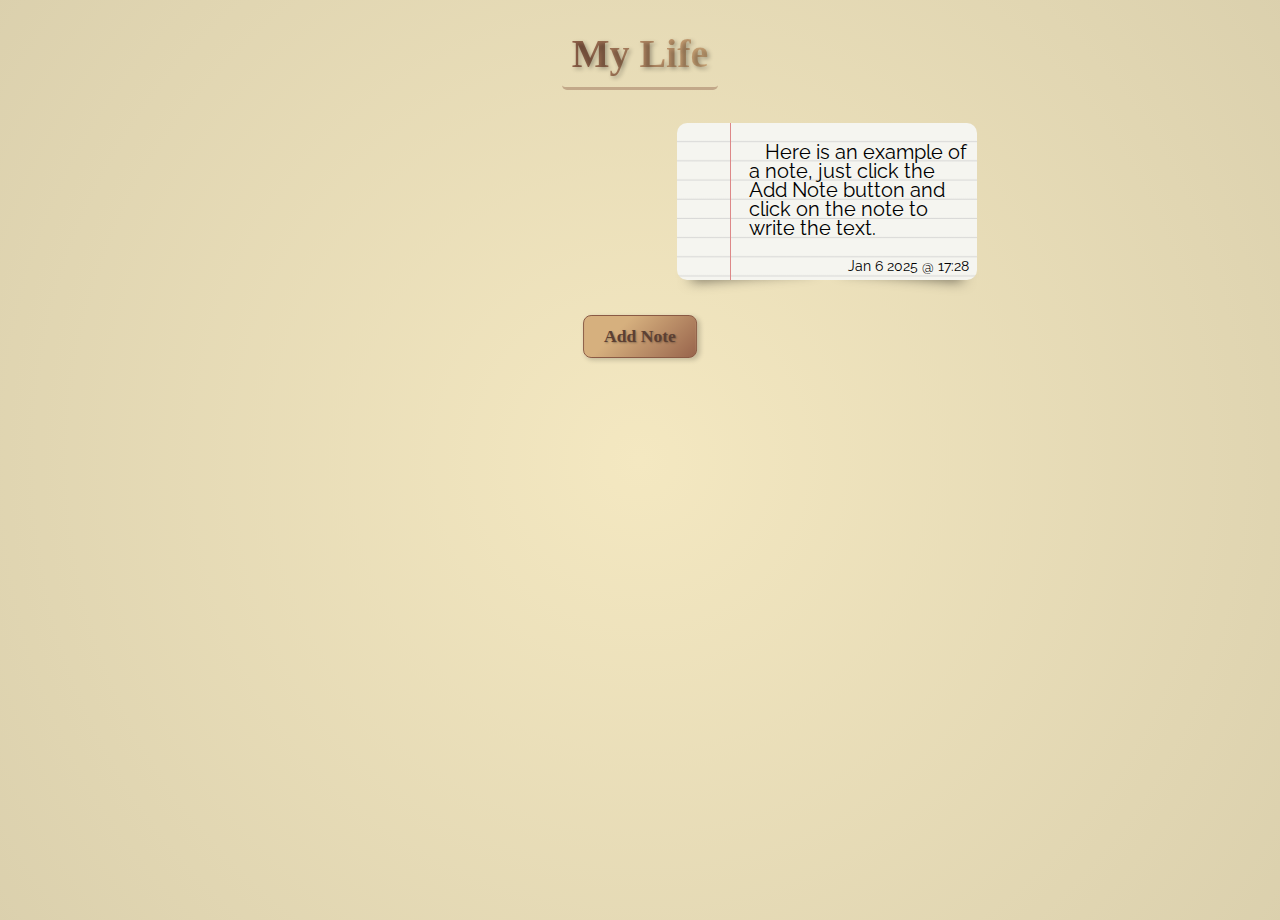
<file: index.html>
<!DOCTYPE html>
<html lang="en">
<head>
    <meta charset="UTF-8">
    <meta name="viewport" content="width=device-width, initial-scale=1.0">
    <title>My Life</title>
    <link rel="stylesheet" href="style.css">
</head>
<body>
    <h1 class="logo" id="head-logo">My Life</h1>

    <main>
        <div class="notes">
            <div id="example-page" class="page">
                <div class="margin"></div>
                <p>Here is an example of a note, just click the Add Note button and click on the note to write the text.</p>
                <p class="date">Jan 6 2025 @ 17:28</p>
            </div>
        </div>
    
        <button id="addNote" onclick="AddNote()">Add Note</button>
    </main>

    <script src="script.js"></script>
</body>
</html>
</file>
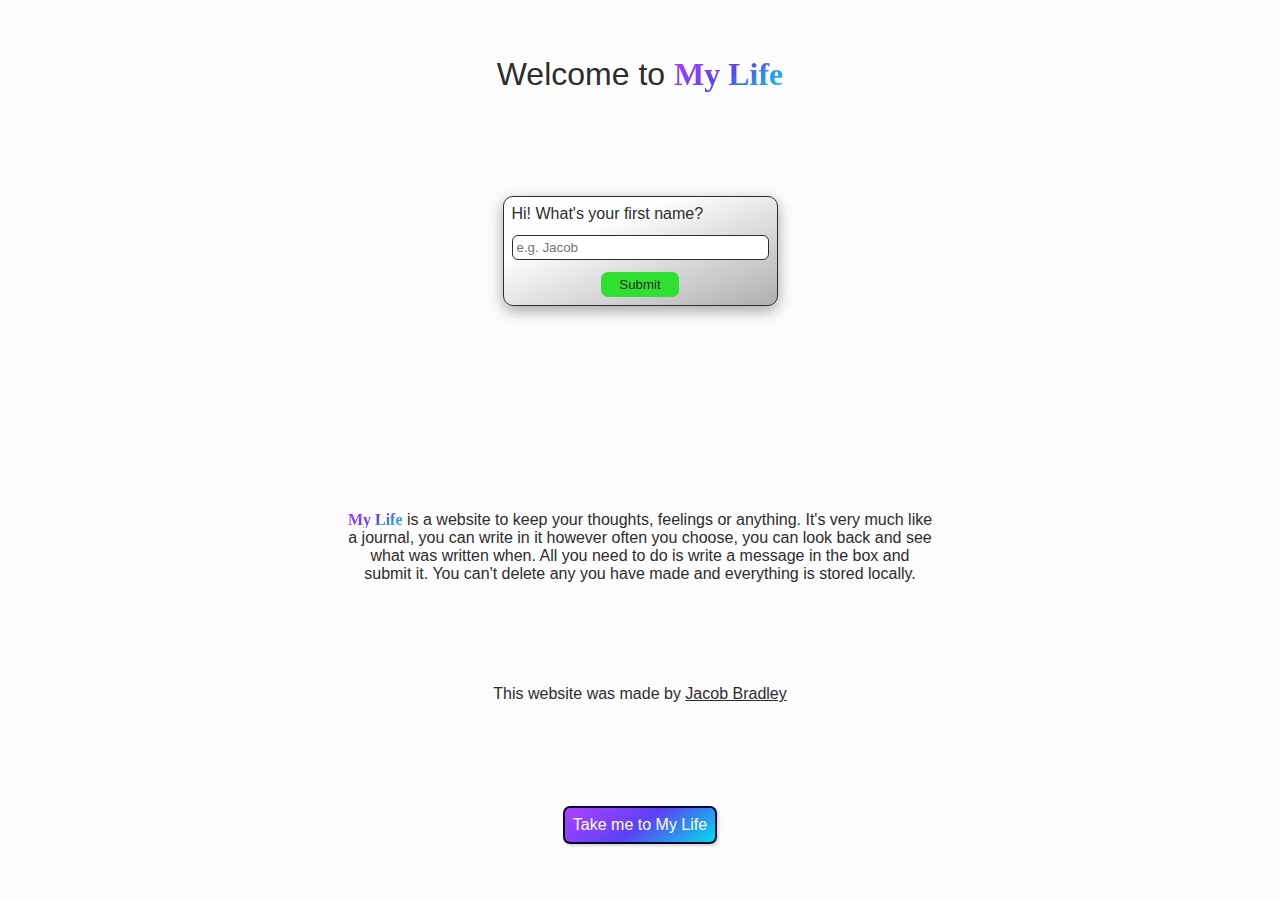
<file: welcome.html>
<!DOCTYPE html>
<html lang="en">
<head>
    <meta charset="UTF-8">
    <meta name="viewport" content="width=device-width, initial-scale=1.0">
    <title>Welcome to My Life</title>
    <link rel="stylesheet" href="welcome.css">
</head>
<body>

        <h1>Welcome to <span class="logo">My Life</span></h1>
    <form>
            <label for="name">Hi! What's your first name?</label>
            <input type="text" id="name" name="name" placeholder="e.g. Jacob" required>
            <button id="submitname" onclick="saveName()" type="submit">Submit</button>
        </form>

        <h3 class="hiddentext"></h3>
        
        <p><span class="logo">My Life</span> is a website to keep your thoughts, feelings or anything. It's very much like a journal, you can write in it however often you choose, you can look back and see what was written when. All you need to do is write a message in the box and submit it. You can't delete any you have made and everything is stored locally.</p>
        <p>This website was made by <a href="https://jbraddez.github.io/">Jacob Bradley</a></p>

        <a href="/" class="linkbutton">Take me to My Life</a>

        <script>

            function saveName() {
                let name = document.getElementById('name').value;
                if (name.length > 0 && name.trim() !== '') {
                    localStorage.setItem('name', name.toLowerCase().split(' ').map(word => word.charAt(0).toUpperCase() + word.slice(1)).join(' '));
                    localStorage.setItem('welcomehide', 'true');
                }
            }

            if (localStorage.getItem('welcomehide') === 'true') {
                document.querySelector('form').style.display = 'none';
                document.querySelector('.hiddentext').textContent = `Hi ${localStorage.getItem('name')}! Thank you for inputting your name. Continue to the next page!`;
            }
        </script>
    
</body>
</html>
</file>
<file: style.css>
@import url('https://fonts.googleapis.com/css2?family=Playwrite+IT+Trad:wght@100..400&family=Raleway:ital,wght@0,100..900;1,100..900&display=swap');

*{
    margin: 0;
    padding: 0;
    box-sizing: border-box;
}

body{
    min-height: 100svh;
    background-color: #f4e8c1; 
    background-image: radial-gradient(circle, rgba(255, 255, 255, 0.1) 0%, rgba(0, 0, 0, 0.1) 100%), url('https://www.transparenttextures.com/patterns/paper-fibers.png'); /* Adds a paper texture */
    background-repeat: repeat;
    background-size: auto, 300px 300px;
    background-blend-mode: multiply; 
    color: #5c4033; 
    margin: 0;
    padding: 0;
}
.logo {
    font-size: 2.5rem;
    font-family: 'DM Serif Text', serif;
    font-weight: bold;
    background: linear-gradient(90deg, #8a5a44, #d6b07e); 
    -webkit-background-clip: text; 
    background-clip: text; 
    -webkit-text-fill-color: transparent; 
    text-align: center; 
    text-shadow: 2px 2px 4px rgba(0, 0, 0, 0.3);
    padding: 10px;
    width: fit-content;
    margin: 20px auto; 
    border-bottom: 3px solid rgba(138, 90, 68, 0.4);
    border-radius: 5px; 
}


.page {
    position: relative;
    box-sizing: border-box;
    max-width: 300px;
    font-family: "Raleway", serif;
    font-size: 20px;
    border-radius: 10px;
    background-color: #f8f1d8; 
    background-image: linear-gradient(#f5f5f0 1.1rem, #ccc 1.2rem);
    background-size: 100% 1.2rem;
    line-height: 1.2rem;
    padding: 1.4rem 0.5rem 0.3rem 4.5rem;
    margin: 5px;
}
  
  .page::before,
  .page::after {
    position: absolute;
    content: "";
    bottom: 10px;
    width: 40%;
    height: 10px;
    box-shadow: 0 5px 14px rgba(0, 0, 0, 0.7);
    z-index: -1;
    transition: all 0.3s ease;
  }
  
  .page::before {
    left: 15px;
    transform: skew(-5deg) rotate(-5deg);
  }
  
  .page::after {
    right: 15px;
    transform: skew(5deg) rotate(5deg);
  }
  
  .page:hover::before,
  .page:hover::after {
    box-shadow: 0 2px 14px rgba(0, 0, 0, 0.4);
  }
  
  .margin {
    position: absolute;
    border-left: 1px solid #d88;
    height: 100%;
    left: 3.3rem;
    top: 0;
  }
  
  .page p {
    margin: 0;
    margin-top: -2px;
    text-indent: 1rem;
    padding-bottom: 1.2rem;
    color: black;
    line-height: 19px;
  }

  .date{
    font-size: 0.9rem;
    text-align: right;
    padding: 0;
    margin: 0;
    max-height: 20px;
  }

  main{
    max-width: 700px;
    margin: 0 auto;
    min-height: 30svh;
    padding: 8px;
    width: 100%;
    margin-bottom: 50px;
  }

#addNote{
    position: relative;
    left: 50%;
    transform: translateX(-50%);
    font-family: 'Georgia', 'Times New Roman', serif;
    font-size: 1.1rem; 
    font-weight: bold;
    color: #5c4033; 
    background: linear-gradient(135deg, #d6b07e 50%, #98644c); 
    border: 1px solid #8a5a44; 
    border-radius: 8px; 
    padding: 10px 20px; 
    text-shadow: 1px 1px 2px rgba(0, 0, 0, 0.3);   
    box-shadow: 2px 2px 5px rgba(0, 0, 0, 0.2); 
    cursor: pointer; 
    transition: all 0.3s ease; 
    display: inline-block;
    background-size: 150%;
    background-position: right;
    margin-top: 30px;
}

#addNote:hover {
    background-position: left;
    box-shadow: 4px 4px 10px rgba(0, 0, 0, 0.3);
    transform: translate(-50%,-2px);
}

#addNote:active {
    transform: translate(-50%,0);
    box-shadow: 2px 2px 5px rgba(0, 0, 0, 0.2);
}

.notes{
    display:flex;
    flex-direction: column-reverse;
}

.page:nth-child(odd) {
    align-self: flex-end;
}

.save-btn, .delete-btn {
    padding: 4px;
    border-radius: 6px;
    border: 1px solid #2d2d2d;
    margin: 1px 5px;
    cursor: pointer;
}

.save-btn{
    background: #79e779;
}

.delete-btn{
    background: #fa5151;
}
</file>
<file: welcome.css>
*{
    margin: 0;
    padding: 0;
    box-sizing: border-box;
    font-family: 'Poppins', sans-serif;
    font-weight: 400;
    color: #2d2d2d;
}

.logo{
    background: linear-gradient(144deg, #af40ff, #5b42f3 50%, #00ddeb);
    -webkit-background-clip: text;
    -webkit-text-fill-color: transparent;
    background-clip: text;
    font-family: 'DM Serif Text', serif;
    font-weight: 600;
}

body{
    text-align: center;
    padding: 5px;
    background: #fcfcfc;
    max-width: 600px;
    margin: 0 auto;
    display: flex;
    flex-direction: column;
    justify-content: space-around;
    align-items: center;
    height: 100svh;
}

form{
    display: flex;
    text-align: left;
    flex-direction: column;
    align-items: left;
    gap: 12px;
    aspect-ratio: 5/2;
    border: 1px solid #2d2d2d;
    background: linear-gradient(160deg, #fefefe 30%, #b1aeae 100%);
    padding: 8px;
    border-radius: 10px;
    box-shadow: rgba(0, 0, 0, 0.35) 0px 5px 15px;
}

form input{
    padding: 4px;
    border-radius: 6px;
    border: 1px solid #2d2d2d;
}

form input:focus{
    outline: 1.3px solid #2d2d2d;
}

form button{
    padding: 5px;
    border-radius: 7px;
    border: none;
    background: #30e030;
    width: 30%;
    cursor: pointer;
    align-self: center;
    transition: 300ms ease-in-out;
}

form button:hover{
    background: #2dea2d;
}

a:not(p a){
    text-decoration: none;
}

p a:hover{
    text-decoration: none;
}

.linkbutton{
    padding: 8px;
    color: #fefefe;
    box-shadow: rgba(0, 0, 0, 0.15) 1.95px 1.95px 2.6px;
    border-radius: 7px;
    border: 1px solid #2d2d2d;
    background-image: linear-gradient(144deg, #af40ff, #5b42f3 50%, #00ddeb);
    border: 2px solid rgb(5, 6, 45);
    transition: 300ms ease-in-out;
}

.linkbutton:hover{
    padding: 10px;
}
</file>
